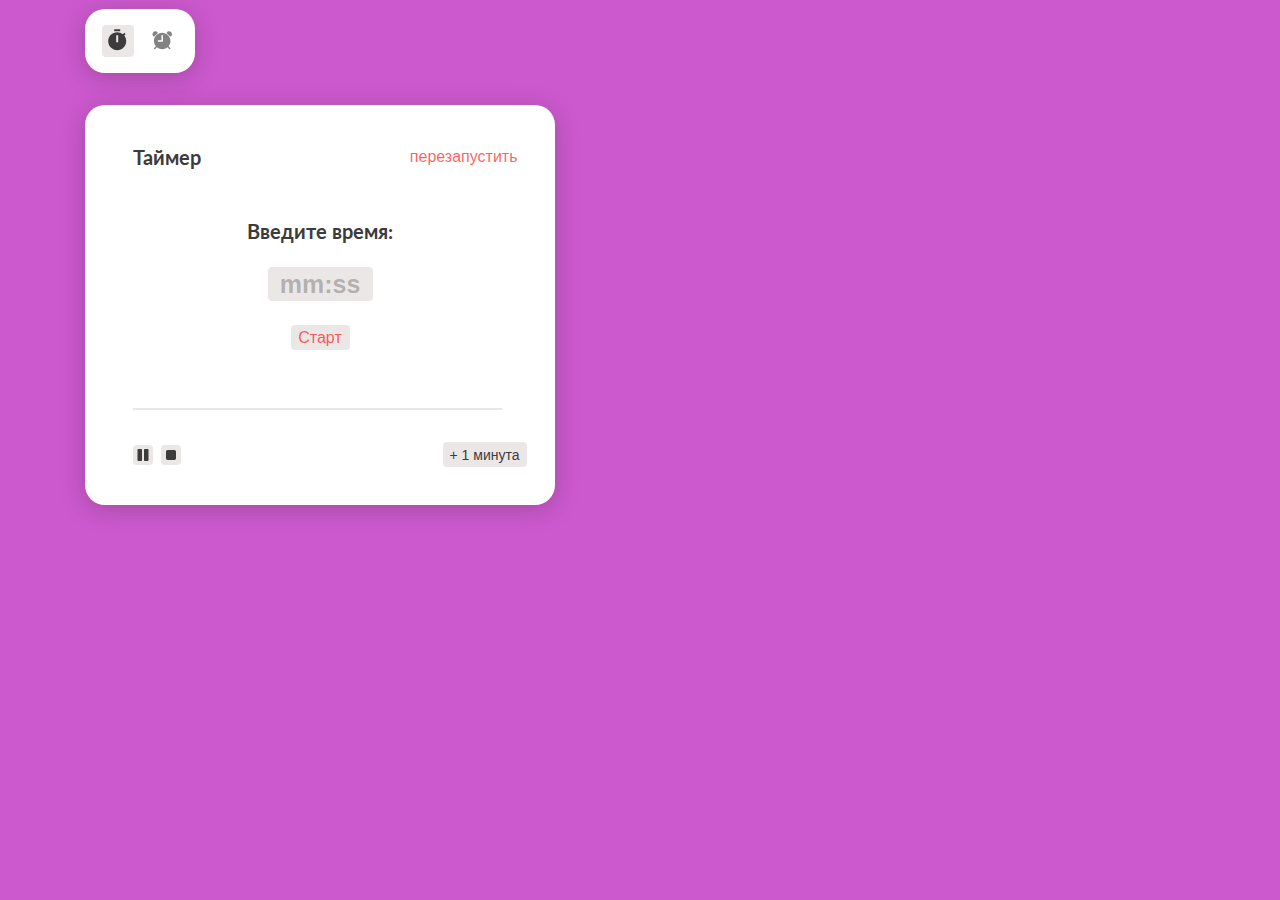
<file: index.html>
<!DOCTYPE html>
<html>
<head>
  <meta charset="UTF-8">
  <meta name="viewport" content="width=device-width, initial-scale=1.0">
  <title>Таймер</title>
  <link rel="stylesheet" href="index.css">
  <link rel="preconnect" href="https://fonts.googleapis.com">
  <link rel="preconnect" href="https://fonts.gstatic.com" crossorigin>
  <link href="https://fonts.googleapis.com/css2?family=Lato:ital,wght@0,100;0,300;0,400;0,700;0,900;1,100;1,300;1,400;1,700;1,900&family=Poppins:ital,wght@0,100;0,200;0,300;0,400;0,500;0,600;0,700;0,800;0,900;1,100;1,200;1,300;1,400;1,500;1,600;1,700;1,800;1,900&family=Roboto:ital,wght@0,100..900;1,100..900&display=swap" rel="stylesheet">
</head>
<body>
  <div class="page">

    <div class="small_container">
        <div class="timer__budilnik__knopki">
            <div class="timer">
                <a href="index.html" aria-label="Открыть таймер">
                    <img src="images/Group2981.svg" alt="" aria-hidden="true">
                </a>
            </div>
            <div class="budilnik">
                <a href="currentTime/currentTime.html" aria-label="Открыть будильник">
                    <img src="images/Group2982.svg" alt="" aria-hidden="true">
                </a>
            </div>
        </div> 
    </div>


    <div class="big_container">
        <div class="knopka__nazvanie">
            <h2 class="nazvanie">Таймер</h2>
            <button class="peresapusk" type="button">перезапустить</button>
        </div>

        <div class="time__centr" id="setupBlock">
            <h2 class="time__text">Введите время:</h2>
            <input class="time__input" type="text" id="timeInput" placeholder="mm:ss" pattern="^([0-5][0-9]):([0-5][0-9])$" maxlength="5"/>
            <button class="time__button" type="button">Старт</button>
        </div>

        <div class="timer-circle hidden" id="timerBlock">
            <svg width="200" height="200" viewBox="0 0 200 200" xmlns="http://www.w3.org/2000/svg">
                <circle r="90" cx="100" cy="100" fill="transparent" stroke="#ece7e7" stroke-width="15"></circle>
                <circle r="90" cx="100" cy="100" stroke="#cd59cf" stroke-width="15" stroke-linecap="round"
                stroke-dashoffset="113" stroke-dasharray="565.48" fill="transparent" transform="rotate(-90 100 100)"></circle>
                <text id="timerText" x="100" y="100" text-anchor="middle" dominant-baseline="central" fill="#3c3c3c" font-size="30"
                font-weight="800">80</text>
            </svg>
        </div>

        <hr class="linia">

        <div class="btn__down">
            <div class="btn__pausa__stop">
                <button class="btn btn__pausa" type="button">
                    <img src="images/ph_pause-fill.svg" alt="" aria-hidden="true">
                </button>
                <button class="btn btn__stop" type="button">
                    <img src="images/ic_round-stop.svg" alt="" aria-hidden="true">
                </button>
            </div>

            <div class="btn__minuta__block">
                <button class="btn btn__minute" type="button">+ 1 минута</button>
            </div>
        </div>
    </div>
  </div>

  <script src="index.js"></script>
</body>
</html>
</file>
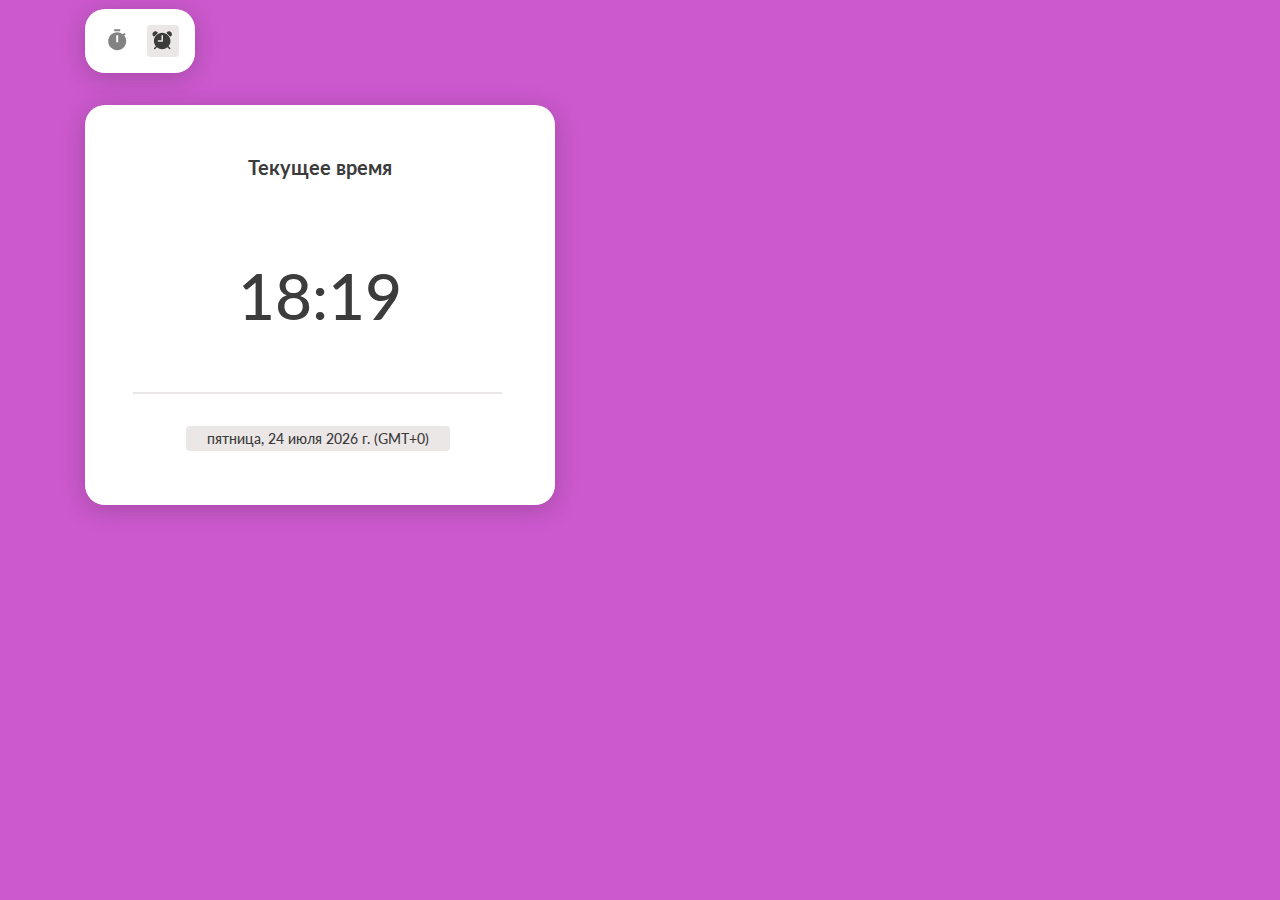
<file: currentTime/currentTime.html>
<!DOCTYPE html>
<html>
<head>
  <meta charset="UTF-8">
  <meta name="viewport" content="width=device-width, initial-scale=1.0">
  <title>Время</title>
  <link rel="stylesheet" href="currentTime.css">
  <link rel="preconnect" href="https://fonts.googleapis.com">
  <link rel="preconnect" href="https://fonts.gstatic.com" crossorigin>
  <link href="https://fonts.googleapis.com/css2?family=Lato:ital,wght@0,100;0,300;0,400;0,700;0,900;1,100;1,300;1,400;1,700;1,900&family=Poppins:ital,wght@0,100;0,200;0,300;0,400;0,500;0,600;0,700;0,800;0,900;1,100;1,200;1,300;1,400;1,500;1,600;1,700;1,800;1,900&family=Roboto:ital,wght@0,100..900;1,100..900&display=swap" rel="stylesheet">
</head>
<body>
    <div class="page">

        <div class="small_container">
            <div class="timer__budilnik__knopki">
                <div class="timer">
                    <a href="../index.html" aria-label="Открыть таймер">
                        <img src="../images/Group2930.svg" alt="" aria-hidden="true">
                    </a>
                </div>
                <div class="budilnik">
                    <a href="currentTime.html" aria-label="Открыть будильник">
                        <img src="../images/Group2929.svg" alt="" aria-hidden="true">
                    </a>
                </div>
            </div> 
        </div>


        <div class="big_container">
            <div class="time__centr" id="setupBlock">
                <h2 class="time__text">Текущее время</h2>
                <h2 class="vrema">13:25</h2>
            </div>
            <hr class="linia">
            <div class="data"><p>четверг, 29 мая 2025 г. (GMT+3)</p></div>
        </div>
    </div>
    
    
    <script src="currentTime.js"></script>
</body>
</html>
</file>
<file: index.css>
* {
    box-sizing: border-box;
}

body{
    margin: 0;
    font-family: 'Lato', Arial, Helvetica, sans-serif;
    color: black;
    background: white;
}

.page {
    background: #CD59CF;
    width: 100vw;
    height: 100vh;
    position: relative;
}

.small_container {
    position: absolute;
    display: flex;
    justify-content: center;
    align-items: center;
    width: 110px;
    height: 64px;
    top: 9px;
    left: 85px;
    border-radius: 20px;
    background: #FFFFFF;
    box-shadow: 0px 4px 24px 0px #21212142;
}

.big_container {
    position: absolute;
    width: 470px;
    height: 400px;
    top: 105px;
    left: 85px;
    border-radius: 20px;
    background: #FFFFFF;
    box-shadow: 0px 4px 24px 0px #21212142;
}

.timer__budilnik__knopki {
    display: flex;
    gap: 13px;
}

.timer, .budilnik {
    width: 32px;
    height: 32px;
    display: block;
}

.knopka__nazvanie {
    display: flex;
    align-items: center;
    justify-content: space-between;
    margin-top: 40px;
    margin-left: 48px;
    margin-right: 31.5px;
}

.nazvanie {
    font-weight: 700;
    font-size: 20px;
    margin: 0;
    color: #3C3C3C;
}

.peresapusk{
    border: none;
    background: none;
    cursor: pointer;
    font-weight: 400;
    font-size: 16px;
    color: #FF0000A3
}

.time__centr {
    margin-top: 50px;
    display: flex;
    flex-direction: column;
    justify-content: center;
    align-items: center;
    gap: 24px;
}

.timer-circle {
    margin-top: 20px;
    display: flex;
    justify-content: center;
    align-items: center;
}

.time__text {
    margin: 0;
    font-weight: 700;
    font-size: 20px;
    color: #3C3C3C;
}

.time__input {
    height: 34px;
    width: 105px;
    font-size: 25px;
    font-weight: 800;
    text-align: center;
    border-radius: 4px;
    border: 0;
    background: #ECE7E7;
    outline: none;
}

.time__input::placeholder{
    font-weight: 800;
    font-size: 25px;
    text-align: center;
    color: #6A6A6A70;
}

.time__button {
    width: 59px;
    height: 25px;
    border: 0;
    border-radius: 4px;
    cursor: pointer;
    background: #ECE7E7;
    font-weight: 400;
    font-size: 16px;
    color: #FF0000A3;
}

.linia {
    margin: 58px 48px 0;
    width: 369px;
    height: 0px;
    border-width: 1px;
    border: 1px solid #ECE7E7
}

.linia.no-margin {
    margin-top: 25px;
}

.btn__down {
    display: flex;
    align-items: center;
    justify-content: space-between;
    margin-top: 32px;
    margin-left: 48px;
    margin-right: 28.5px;
}

.btn__pausa__stop {
    display: flex;
    gap: 8px;
    margin: 0;
}

.btn__minuta__block{
    display: flex;
    margin: 0;
}

.btn img {
  display: block;
}


.btn {
    border: 0;
    background: #ECE7E7;
    cursor: pointer;
    border-radius: 4px;
}

.btn__pausa, 
.btn__stop {
    display: flex;
    justify-content: center;
    align-items: center;
    width: 20px;
    height: 20px;
}

.btn__minute {
    width: 84px;
    height: 25px;
    font-weight: 500;
    font-size: 14px;
    text-align: center;
    color: #3C3C3C;
}

.hidden {
    display: none;
}
</file>
<file: currentTime/currentTime.css>
* {
    box-sizing: border-box;
}

body{
    margin: 0;
    font-family: 'Lato', Arial, Helvetica, sans-serif;
    color: black;
    background: white;
}

.page {
    background: #CD59CF;
    width: 100vw;
    height: 100vh;
    position: relative;
}

.small_container {
    position: absolute;
    display: flex;
    justify-content: center;
    align-items: center;
    width: 110px;
    height: 64px;
    top: 9px;
    left: 85px;
    border-radius: 20px;
    background: #FFFFFF;
    box-shadow: 0px 4px 24px 0px #21212142;
}

.big_container {
    position: absolute;
    width: 470px;
    height: 400px;
    top: 105px;
    left: 85px;
    border-radius: 20px;
    background: #FFFFFF;
    box-shadow: 0px 4px 24px 0px #21212142;
}

.timer__budilnik__knopki {
    display: flex;
    gap: 13px;
}

.timer, .budilnik {
    width: 32px;
    height: 32px;
    display: block;
}

.time__centr {
    margin-top: 50px;
    display: flex;
    flex-direction: column;
    justify-content: center;
    align-items: center;
    gap: 78px;
}

.time__text {
    margin: 0;
    font-weight: 700;
    font-size: 20px;
    color: #3C3C3C;
}

.vrema {
    font-weight: 500;
    font-size: 64px;
    text-align: center;
    margin: 0;
    color: #3C3C3C;
}

.linia {
    margin: 58px 48px 0;
    width: 369px;
    height: 0px;
    border-width: 1px;
    border: 1px solid #ECE7E7
}

.data {
    margin-top: 32px;
    margin-left: 101px;
    width: 264px;
    height: 25px;
    border-radius: 4px;
    background: #ECE7E7;
    display: flex;
    justify-content: center;
    align-items: center;
}

.data p {
    font-weight: 500;
    font-size: 14px;
    text-align: center;
    color: #3C3C3C;
}
</file>
